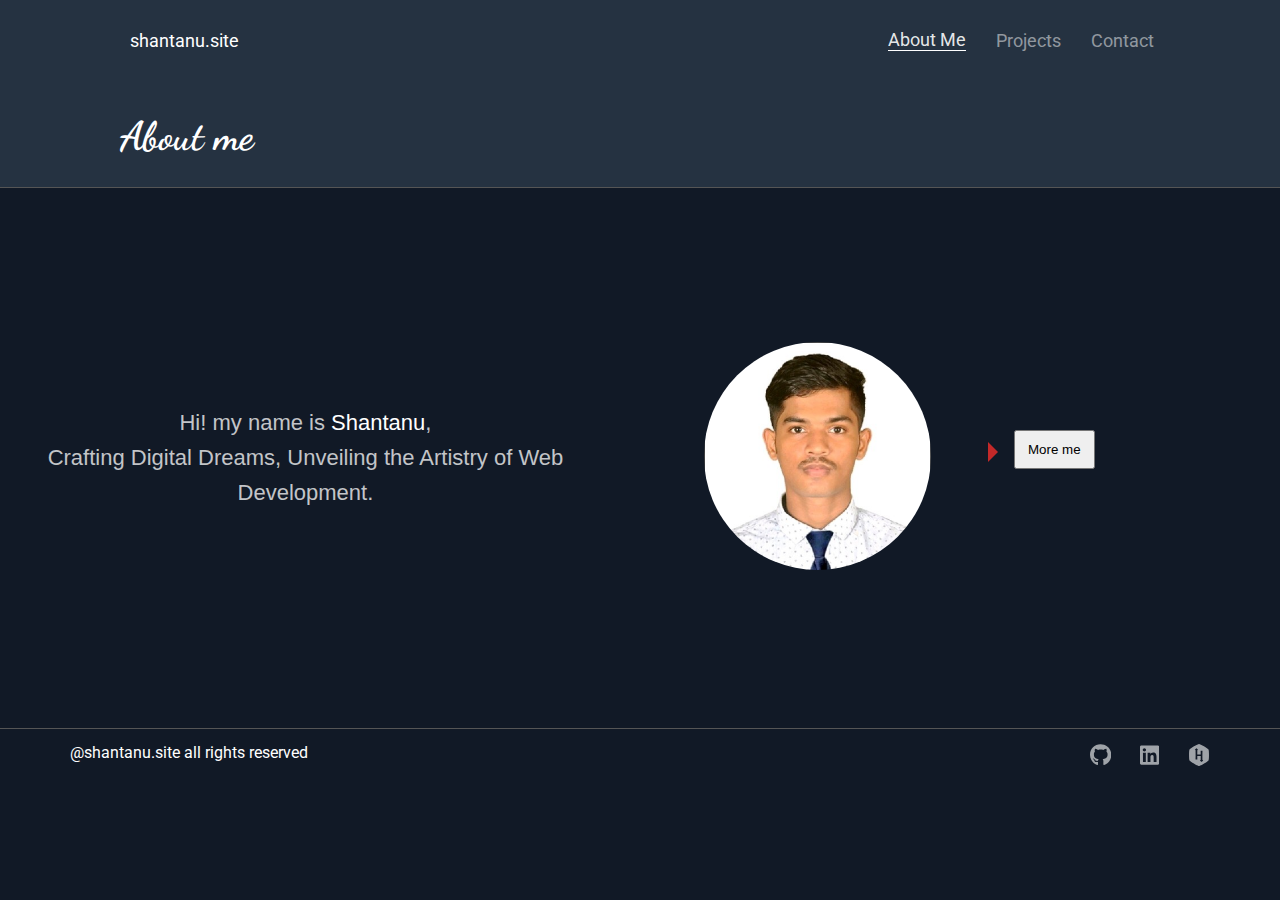
<file: index.html>
<!DOCTYPE html>
<html lang="en">
<head>
    <meta charset="UTF-8">
    <meta name="viewport" content="width=device-width, initial-scale=1.0">
    <title>Document</title>
    <link rel="stylesheet" href="style.css">
    <link rel="preconnect" href="https://fonts.googleapis.com">
<link rel="preconnect" href="https://fonts.gstatic.com" crossorigin>
<link href="https://fonts.googleapis.com/css2?family=Dancing+Script&family=Roboto&display=swap" rel="stylesheet">
<link href="https://fonts.googleapis.com/css2?family=Dancing+Script&display=swap" rel="stylesheet">
</head>
<body>
    <header>
        <div>
            <a href="index.html" class="logo-link">shantanu.site</a>
            <nav>
                <a class="active" href="index.html" class="nav-links">About Me</a>
                <a href="project.html" class="nav-links">Projects</a>
                <a href="contact.html" class="nav-links">Contact</a>
                
            </nav>
        </div>
        <h1 class="page-name">About me</h1>
    </header>

    <section class="intro middle-section">
        <div class="division-1">
            <div class="info">
                <p>Hi! my name is <span>Shantanu</span>, <br> Crafting Digital Dreams, Unveiling the Artistry of Web Development.</p>
            </div>
        </div>
        <div class="division-2">
            <img src="./shantanu_passport.jpeg" alt="">
        </div> 
        <div class="division-3 Detailed-info">
            <div class="arrow-container">
                <div class="arrow rightArrow"></div>
            </div>
              
            <div>
                <button id="More-me" value="Aim" onclick="Switch()">More me</button>
            <button id="Technical-Skills" value="Technical-Skills" onclick="Switch()">Skills-Certficates</button>  
            <button name="Education" id="Education" value="Eduction" onclick="Switch()">Education</button>
            </div>
           
            
            
        </div>
        
    </section>

    <footer>
       <p> @shantanu.site all rights reserved </p>
       <div class="footer-links">
        <a href="https://github.com/shantanuchavhan" class="social-links">
            <svg class="social-icon" xmlns="http://www.w3.org/2000/svg" height="1em" viewBox="0 0 496 512"><!--! Font Awesome Free 6.4.0 by @fontawesome - https://fontawesome.com License - https://fontawesome.com/license (Commercial License) Copyright 2023 Fonticons, Inc. --><path d="M165.9 397.4c0 2-2.3 3.6-5.2 3.6-3.3.3-5.6-1.3-5.6-3.6 0-2 2.3-3.6 5.2-3.6 3-.3 5.6 1.3 5.6 3.6zm-31.1-4.5c-.7 2 1.3 4.3 4.3 4.9 2.6 1 5.6 0 6.2-2s-1.3-4.3-4.3-5.2c-2.6-.7-5.5.3-6.2 2.3zm44.2-1.7c-2.9.7-4.9 2.6-4.6 4.9.3 2 2.9 3.3 5.9 2.6 2.9-.7 4.9-2.6 4.6-4.6-.3-1.9-3-3.2-5.9-2.9zM244.8 8C106.1 8 0 113.3 0 252c0 110.9 69.8 205.8 169.5 239.2 12.8 2.3 17.3-5.6 17.3-12.1 0-6.2-.3-40.4-.3-61.4 0 0-70 15-84.7-29.8 0 0-11.4-29.1-27.8-36.6 0 0-22.9-15.7 1.6-15.4 0 0 24.9 2 38.6 25.8 21.9 38.6 58.6 27.5 72.9 20.9 2.3-16 8.8-27.1 16-33.7-55.9-6.2-112.3-14.3-112.3-110.5 0-27.5 7.6-41.3 23.6-58.9-2.6-6.5-11.1-33.3 2.6-67.9 20.9-6.5 69 27 69 27 20-5.6 41.5-8.5 62.8-8.5s42.8 2.9 62.8 8.5c0 0 48.1-33.6 69-27 13.7 34.7 5.2 61.4 2.6 67.9 16 17.7 25.8 31.5 25.8 58.9 0 96.5-58.9 104.2-114.8 110.5 9.2 7.9 17 22.9 17 46.4 0 33.7-.3 75.4-.3 83.6 0 6.5 4.6 14.4 17.3 12.1C428.2 457.8 496 362.9 496 252 496 113.3 383.5 8 244.8 8zM97.2 352.9c-1.3 1-1 3.3.7 5.2 1.6 1.6 3.9 2.3 5.2 1 1.3-1 1-3.3-.7-5.2-1.6-1.6-3.9-2.3-5.2-1zm-10.8-8.1c-.7 1.3.3 2.9 2.3 3.9 1.6 1 3.6.7 4.3-.7.7-1.3-.3-2.9-2.3-3.9-2-.6-3.6-.3-4.3.7zm32.4 35.6c-1.6 1.3-1 4.3 1.3 6.2 2.3 2.3 5.2 2.6 6.5 1 1.3-1.3.7-4.3-1.3-6.2-2.2-2.3-5.2-2.6-6.5-1zm-11.4-14.7c-1.6 1-1.6 3.6 0 5.9 1.6 2.3 4.3 3.3 5.6 2.3 1.6-1.3 1.6-3.9 0-6.2-1.4-2.3-4-3.3-5.6-2z"/></svg>
        </a> 
        <a href="https://www.linkedin.com/in/shantanu-chavhan-2b89b3164">
                <svg class="social-icon" xmlns="http://www.w3.org/2000/svg" height="1em" viewBox="0 0 448 512"><!--! Font Awesome Free 6.4.0 by @fontawesome - https://fontawesome.com License - https://fontawesome.com/license (Commercial License) Copyright 2023 Fonticons, Inc. --><path d="M416 32H31.9C14.3 32 0 46.5 0 64.3v383.4C0 465.5 14.3 480 31.9 480H416c17.6 0 32-14.5 32-32.3V64.3c0-17.8-14.4-32.3-32-32.3zM135.4 416H69V202.2h66.5V416zm-33.2-243c-21.3 0-38.5-17.3-38.5-38.5S80.9 96 102.2 96c21.2 0 38.5 17.3 38.5 38.5 0 21.3-17.2 38.5-38.5 38.5zm282.1 243h-66.4V312c0-24.8-.5-56.7-34.5-56.7-34.6 0-39.9 27-39.9 54.9V416h-66.4V202.2h63.7v29.2h.9c8.9-16.8 30.6-34.5 62.9-34.5 67.2 0 79.7 44.3 79.7 101.9V416z"/></svg>
        </a>
        <a href="https://www.hackerrank.com/shantanuchavhan1?hr_r=1">
            <svg class="social-icon" xmlns="http://www.w3.org/2000/svg" height="1em" viewBox="0 0 512 512"><!--! Font Awesome Free 6.4.0 by @fontawesome - https://fontawesome.com License - https://fontawesome.com/license (Commercial License) Copyright 2023 Fonticons, Inc. --><path d="M477.5 128C463 103.05 285.13 0 256.16 0S49.25 102.79 34.84 128s-14.49 230.8 0 256 192.38 128 221.32 128S463 409.08 477.49 384s14.51-231 .01-256zM316.13 414.22c-4 0-40.91-35.77-38-38.69.87-.87 6.26-1.48 17.55-1.83 0-26.23.59-68.59.94-86.32 0-2-.44-3.43-.44-5.85h-79.93c0 7.1-.46 36.2 1.37 72.88.23 4.54-1.58 6-5.74 5.94-10.13 0-20.27-.11-30.41-.08-4.1 0-5.87-1.53-5.74-6.11.92-33.44 3-84-.15-212.67v-3.17c-9.67-.35-16.38-1-17.26-1.84-2.92-2.92 34.54-38.69 38.49-38.69s41.17 35.78 38.27 38.69c-.87.87-7.9 1.49-16.77 1.84v3.16c-2.42 25.75-2 79.59-2.63 105.39h80.26c0-4.55.39-34.74-1.2-83.64-.1-3.39.95-5.17 4.21-5.2 11.07-.08 22.15-.13 33.23-.06 3.46 0 4.57 1.72 4.5 5.38C333 354.64 336 341.29 336 373.69c8.87.35 16.82 1 17.69 1.84 2.88 2.91-33.62 38.69-37.58 38.69z"/></svg>
        </a>
    </div>
        
    </footer>
    <script src="app.js"></script>
</body>
</html>
</file>
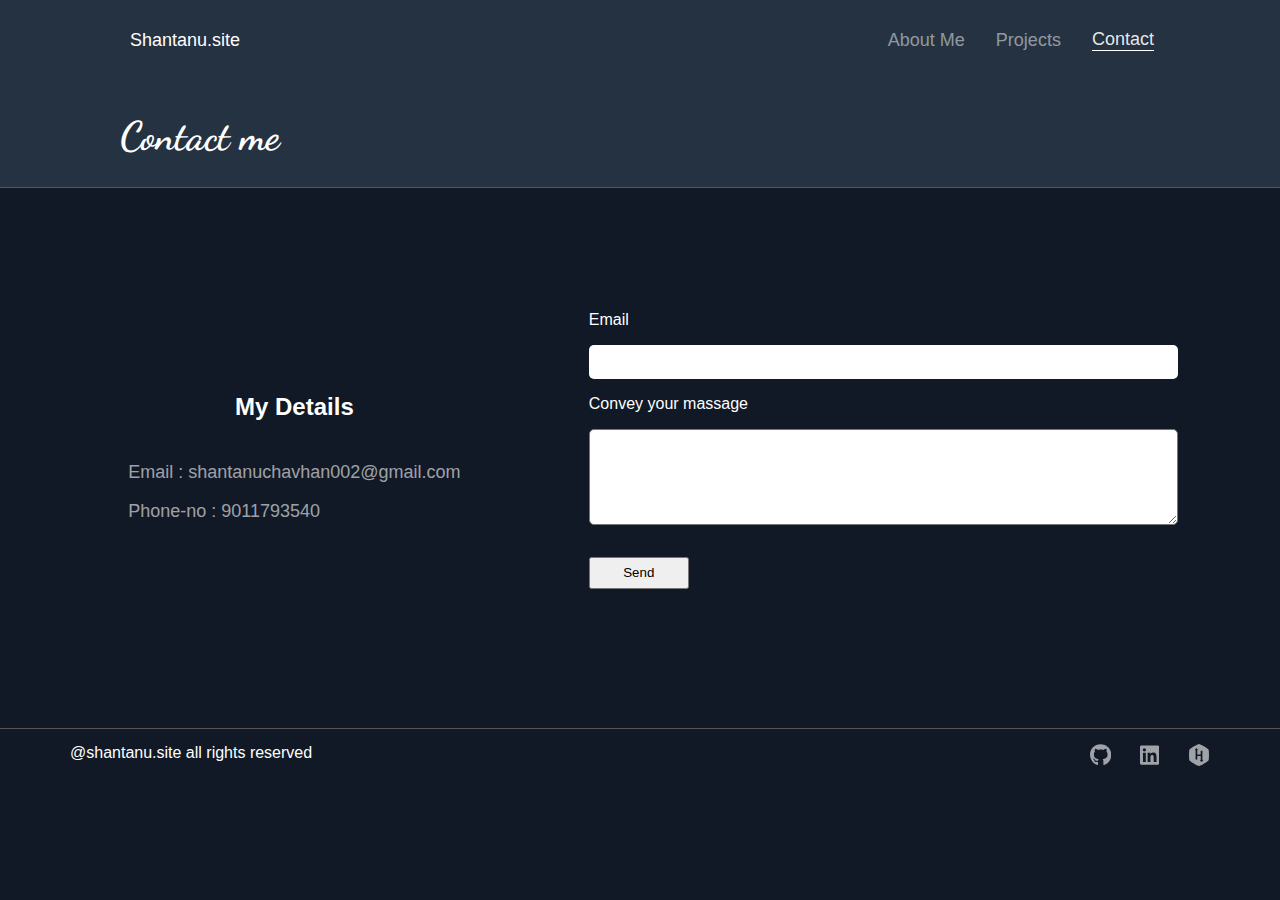
<file: contact.html>
<!DOCTYPE html>
<html lang="en">
<head>
    <meta charset="UTF-8">
    <meta name="viewport" content="width=device-width, initial-scale=1.0">
    <title>Document</title>
    <link rel="stylesheet" href="style.css">
    <link href="https://fonts.googleapis.com/css2?family=Dancing+Script&display=swap" rel="stylesheet">
</head>
<body>
    <header>
        <div>
            <a href="" class="logo-link">Shantanu.site</a>
            <nav>
                <a  href="index.html" class="nav-links">About Me</a>
                <a href="project.html" class="nav-links">Projects</a>
                <a class="active" href="contact.html" class="nav-links">Contact</a>
                
            </nav>
        </div>
        <h1 class="page-name">Contact me</h1>
    </header>
    <section class="contact-form middle-section">
       <div class="details">
        <h2>My Details</h2>
        <div>
            <h4>Email : shantanuchavhan002@gmail.com</h3>
                <h4>Phone-no : 9011793540</h3>
        </div>
       </div>
        <form class="form" action="">
            <label for="Email">Email</label>
            <input name="Email" type="text">
            <label for="text">Convey your massage</label>
            <textarea name="text" id="text" cols="30" rows="10"></textarea>
            <button type="submit">Send</button>
        </form>
    </section>
    <footer>
        <p> @shantanu.site all rights reserved </p>
        <div class="footer-links">
         <a href="https://github.com/shantanuchavhan" class="social-links">
             <svg class="social-icon" xmlns="http://www.w3.org/2000/svg" height="1em" viewBox="0 0 496 512"><!--! Font Awesome Free 6.4.0 by @fontawesome - https://fontawesome.com License - https://fontawesome.com/license (Commercial License) Copyright 2023 Fonticons, Inc. --><path d="M165.9 397.4c0 2-2.3 3.6-5.2 3.6-3.3.3-5.6-1.3-5.6-3.6 0-2 2.3-3.6 5.2-3.6 3-.3 5.6 1.3 5.6 3.6zm-31.1-4.5c-.7 2 1.3 4.3 4.3 4.9 2.6 1 5.6 0 6.2-2s-1.3-4.3-4.3-5.2c-2.6-.7-5.5.3-6.2 2.3zm44.2-1.7c-2.9.7-4.9 2.6-4.6 4.9.3 2 2.9 3.3 5.9 2.6 2.9-.7 4.9-2.6 4.6-4.6-.3-1.9-3-3.2-5.9-2.9zM244.8 8C106.1 8 0 113.3 0 252c0 110.9 69.8 205.8 169.5 239.2 12.8 2.3 17.3-5.6 17.3-12.1 0-6.2-.3-40.4-.3-61.4 0 0-70 15-84.7-29.8 0 0-11.4-29.1-27.8-36.6 0 0-22.9-15.7 1.6-15.4 0 0 24.9 2 38.6 25.8 21.9 38.6 58.6 27.5 72.9 20.9 2.3-16 8.8-27.1 16-33.7-55.9-6.2-112.3-14.3-112.3-110.5 0-27.5 7.6-41.3 23.6-58.9-2.6-6.5-11.1-33.3 2.6-67.9 20.9-6.5 69 27 69 27 20-5.6 41.5-8.5 62.8-8.5s42.8 2.9 62.8 8.5c0 0 48.1-33.6 69-27 13.7 34.7 5.2 61.4 2.6 67.9 16 17.7 25.8 31.5 25.8 58.9 0 96.5-58.9 104.2-114.8 110.5 9.2 7.9 17 22.9 17 46.4 0 33.7-.3 75.4-.3 83.6 0 6.5 4.6 14.4 17.3 12.1C428.2 457.8 496 362.9 496 252 496 113.3 383.5 8 244.8 8zM97.2 352.9c-1.3 1-1 3.3.7 5.2 1.6 1.6 3.9 2.3 5.2 1 1.3-1 1-3.3-.7-5.2-1.6-1.6-3.9-2.3-5.2-1zm-10.8-8.1c-.7 1.3.3 2.9 2.3 3.9 1.6 1 3.6.7 4.3-.7.7-1.3-.3-2.9-2.3-3.9-2-.6-3.6-.3-4.3.7zm32.4 35.6c-1.6 1.3-1 4.3 1.3 6.2 2.3 2.3 5.2 2.6 6.5 1 1.3-1.3.7-4.3-1.3-6.2-2.2-2.3-5.2-2.6-6.5-1zm-11.4-14.7c-1.6 1-1.6 3.6 0 5.9 1.6 2.3 4.3 3.3 5.6 2.3 1.6-1.3 1.6-3.9 0-6.2-1.4-2.3-4-3.3-5.6-2z"/></svg>
         </a> 
         <a href="https://www.linkedin.com/in/shantanu-chavhan-2b89b3164">
                 <svg class="social-icon" xmlns="http://www.w3.org/2000/svg" height="1em" viewBox="0 0 448 512"><!--! Font Awesome Free 6.4.0 by @fontawesome - https://fontawesome.com License - https://fontawesome.com/license (Commercial License) Copyright 2023 Fonticons, Inc. --><path d="M416 32H31.9C14.3 32 0 46.5 0 64.3v383.4C0 465.5 14.3 480 31.9 480H416c17.6 0 32-14.5 32-32.3V64.3c0-17.8-14.4-32.3-32-32.3zM135.4 416H69V202.2h66.5V416zm-33.2-243c-21.3 0-38.5-17.3-38.5-38.5S80.9 96 102.2 96c21.2 0 38.5 17.3 38.5 38.5 0 21.3-17.2 38.5-38.5 38.5zm282.1 243h-66.4V312c0-24.8-.5-56.7-34.5-56.7-34.6 0-39.9 27-39.9 54.9V416h-66.4V202.2h63.7v29.2h.9c8.9-16.8 30.6-34.5 62.9-34.5 67.2 0 79.7 44.3 79.7 101.9V416z"/></svg>
         </a>
         <a href="https://www.hackerrank.com/shantanuchavhan1?hr_r=1">
             <svg class="social-icon" xmlns="http://www.w3.org/2000/svg" height="1em" viewBox="0 0 512 512"><!--! Font Awesome Free 6.4.0 by @fontawesome - https://fontawesome.com License - https://fontawesome.com/license (Commercial License) Copyright 2023 Fonticons, Inc. --><path d="M477.5 128C463 103.05 285.13 0 256.16 0S49.25 102.79 34.84 128s-14.49 230.8 0 256 192.38 128 221.32 128S463 409.08 477.49 384s14.51-231 .01-256zM316.13 414.22c-4 0-40.91-35.77-38-38.69.87-.87 6.26-1.48 17.55-1.83 0-26.23.59-68.59.94-86.32 0-2-.44-3.43-.44-5.85h-79.93c0 7.1-.46 36.2 1.37 72.88.23 4.54-1.58 6-5.74 5.94-10.13 0-20.27-.11-30.41-.08-4.1 0-5.87-1.53-5.74-6.11.92-33.44 3-84-.15-212.67v-3.17c-9.67-.35-16.38-1-17.26-1.84-2.92-2.92 34.54-38.69 38.49-38.69s41.17 35.78 38.27 38.69c-.87.87-7.9 1.49-16.77 1.84v3.16c-2.42 25.75-2 79.59-2.63 105.39h80.26c0-4.55.39-34.74-1.2-83.64-.1-3.39.95-5.17 4.21-5.2 11.07-.08 22.15-.13 33.23-.06 3.46 0 4.57 1.72 4.5 5.38C333 354.64 336 341.29 336 373.69c8.87.35 16.82 1 17.69 1.84 2.88 2.91-33.62 38.69-37.58 38.69z"/></svg>
         </a>
     </div>
         
     </footer>
</body>
</html>
</file>
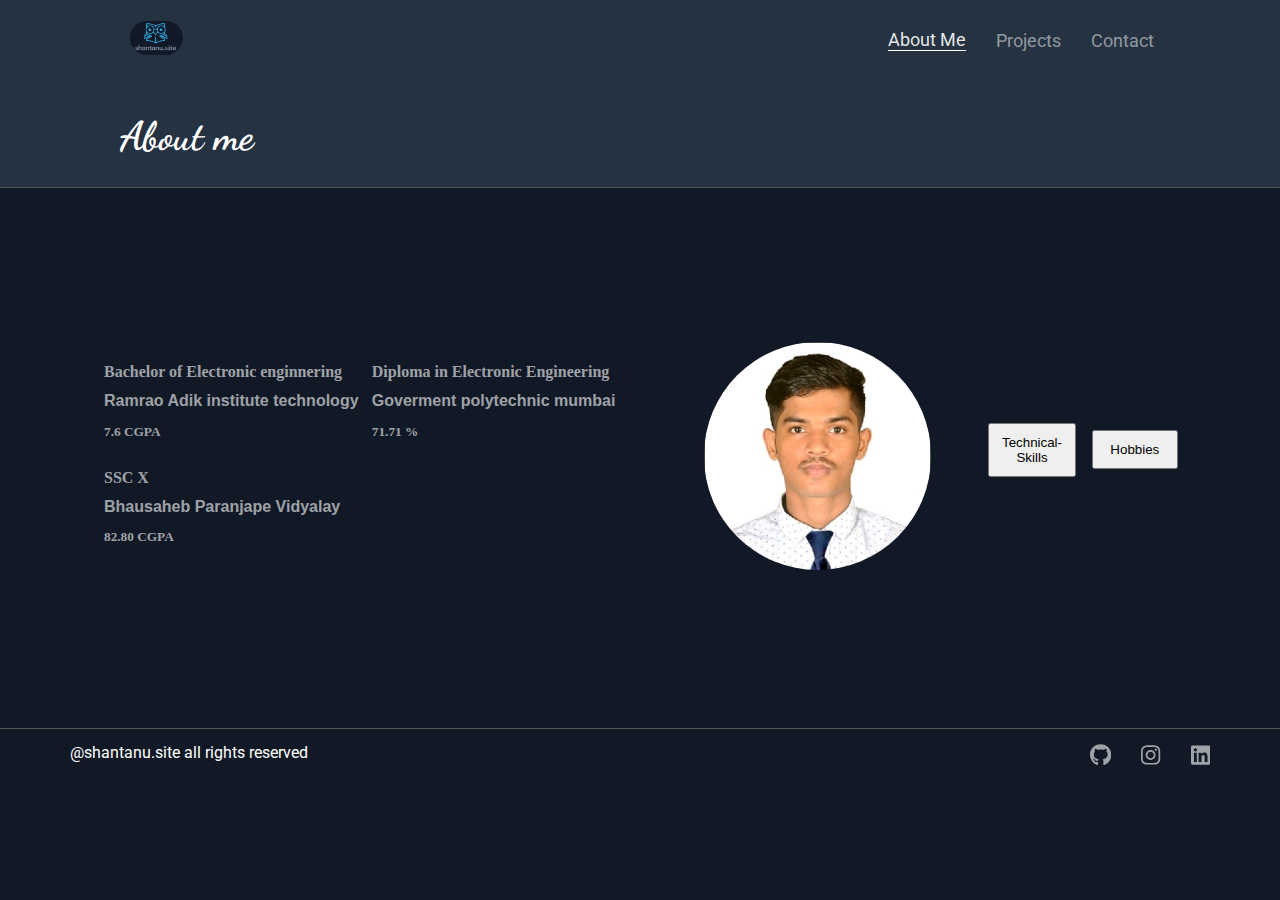
<file: education.html>
<!DOCTYPE html>
<html lang="en">
<head>
    <meta charset="UTF-8">
    <meta name="viewport" content="width=device-width, initial-scale=1.0">
    <title>Document</title>
    <link rel="stylesheet" href="style.css">
    <link rel="preconnect" href="https://fonts.googleapis.com">
<link rel="preconnect" href="https://fonts.gstatic.com" crossorigin>
<link href="https://fonts.googleapis.com/css2?family=Dancing+Script&family=Roboto&display=swap" rel="stylesheet">
<link href="https://fonts.googleapis.com/css2?family=Dancing+Script&display=swap" rel="stylesheet">
</head>
<body>
    <header>
        <div>
            <a href="" class="logo-link"><img src="./shantanu-logo.png" alt=""></a>
            <nav>
                <a class="active" href="index.html" class="nav-links">About Me</a>
                <a href="project.html" class="nav-links">Projects</a>
                <a href="contact.html" class="nav-links">Contact</a>
                
            </nav>
        </div>
        <h1 class="page-name">About me</h1>
    </header>

    <section class="intro middle-section">
        <div class="division-1 " >
            <div class="Education">
                <div class="Degree">
                    <h3>Bachelor of Electronic enginnering </h3>
                    <h4>Ramrao Adik institute technology</h4>
                    <h5>7.6 CGPA</h5>
                </div>
                <div class="Degree">
                    <h3>Diploma in Electronic Engineering</h3>
                    <h4>Goverment polytechnic mumbai</h4>
                    <h5>71.71 %</h5>
                </div>
                <div class="Degree">
                    <h3>SSC X</h3>
                    <h4>Bhausaheb Paranjape Vidyalay</h4>
                    <h5>82.80 CGPA</h5>
                </div>
            </div>
            
        </div>
        <div class="division-2">
            <img src="./shantanu_passport.jpeg" alt="">
        </div> 
        <div class="division-3 Detailed-info">
            <button name="Education" id="Education" value="Eduction" onclick="Switch()">Education</button>
            <button onclick="{Switch()}">Technical-Skills</button>  
            <button onclick="{Switch()}">Hobbies</button>
        </div>
        
    </section>

    <footer>
       <p> @shantanu.site all rights reserved </p>
       <div class="footer-links">
        <a href="" class="social-links">
            <svg class="social-icon" xmlns="http://www.w3.org/2000/svg" height="1em" viewBox="0 0 496 512"><!--! Font Awesome Free 6.4.0 by @fontawesome - https://fontawesome.com License - https://fontawesome.com/license (Commercial License) Copyright 2023 Fonticons, Inc. --><path d="M165.9 397.4c0 2-2.3 3.6-5.2 3.6-3.3.3-5.6-1.3-5.6-3.6 0-2 2.3-3.6 5.2-3.6 3-.3 5.6 1.3 5.6 3.6zm-31.1-4.5c-.7 2 1.3 4.3 4.3 4.9 2.6 1 5.6 0 6.2-2s-1.3-4.3-4.3-5.2c-2.6-.7-5.5.3-6.2 2.3zm44.2-1.7c-2.9.7-4.9 2.6-4.6 4.9.3 2 2.9 3.3 5.9 2.6 2.9-.7 4.9-2.6 4.6-4.6-.3-1.9-3-3.2-5.9-2.9zM244.8 8C106.1 8 0 113.3 0 252c0 110.9 69.8 205.8 169.5 239.2 12.8 2.3 17.3-5.6 17.3-12.1 0-6.2-.3-40.4-.3-61.4 0 0-70 15-84.7-29.8 0 0-11.4-29.1-27.8-36.6 0 0-22.9-15.7 1.6-15.4 0 0 24.9 2 38.6 25.8 21.9 38.6 58.6 27.5 72.9 20.9 2.3-16 8.8-27.1 16-33.7-55.9-6.2-112.3-14.3-112.3-110.5 0-27.5 7.6-41.3 23.6-58.9-2.6-6.5-11.1-33.3 2.6-67.9 20.9-6.5 69 27 69 27 20-5.6 41.5-8.5 62.8-8.5s42.8 2.9 62.8 8.5c0 0 48.1-33.6 69-27 13.7 34.7 5.2 61.4 2.6 67.9 16 17.7 25.8 31.5 25.8 58.9 0 96.5-58.9 104.2-114.8 110.5 9.2 7.9 17 22.9 17 46.4 0 33.7-.3 75.4-.3 83.6 0 6.5 4.6 14.4 17.3 12.1C428.2 457.8 496 362.9 496 252 496 113.3 383.5 8 244.8 8zM97.2 352.9c-1.3 1-1 3.3.7 5.2 1.6 1.6 3.9 2.3 5.2 1 1.3-1 1-3.3-.7-5.2-1.6-1.6-3.9-2.3-5.2-1zm-10.8-8.1c-.7 1.3.3 2.9 2.3 3.9 1.6 1 3.6.7 4.3-.7.7-1.3-.3-2.9-2.3-3.9-2-.6-3.6-.3-4.3.7zm32.4 35.6c-1.6 1.3-1 4.3 1.3 6.2 2.3 2.3 5.2 2.6 6.5 1 1.3-1.3.7-4.3-1.3-6.2-2.2-2.3-5.2-2.6-6.5-1zm-11.4-14.7c-1.6 1-1.6 3.6 0 5.9 1.6 2.3 4.3 3.3 5.6 2.3 1.6-1.3 1.6-3.9 0-6.2-1.4-2.3-4-3.3-5.6-2z"/></svg>
        </a>
        <a href="">
            <svg class="social-icon" xmlns="http://www.w3.org/2000/svg" height="1em" viewBox="0 0 448 512"><!--! Font Awesome Free 6.4.0 by @fontawesome - https://fontawesome.com License - https://fontawesome.com/license (Commercial License) Copyright 2023 Fonticons, Inc. --><path d="M224.1 141c-63.6 0-114.9 51.3-114.9 114.9s51.3 114.9 114.9 114.9S339 319.5 339 255.9 287.7 141 224.1 141zm0 189.6c-41.1 0-74.7-33.5-74.7-74.7s33.5-74.7 74.7-74.7 74.7 33.5 74.7 74.7-33.6 74.7-74.7 74.7zm146.4-194.3c0 14.9-12 26.8-26.8 26.8-14.9 0-26.8-12-26.8-26.8s12-26.8 26.8-26.8 26.8 12 26.8 26.8zm76.1 27.2c-1.7-35.9-9.9-67.7-36.2-93.9-26.2-26.2-58-34.4-93.9-36.2-37-2.1-147.9-2.1-184.9 0-35.8 1.7-67.6 9.9-93.9 36.1s-34.4 58-36.2 93.9c-2.1 37-2.1 147.9 0 184.9 1.7 35.9 9.9 67.7 36.2 93.9s58 34.4 93.9 36.2c37 2.1 147.9 2.1 184.9 0 35.9-1.7 67.7-9.9 93.9-36.2 26.2-26.2 34.4-58 36.2-93.9 2.1-37 2.1-147.8 0-184.8zM398.8 388c-7.8 19.6-22.9 34.7-42.6 42.6-29.5 11.7-99.5 9-132.1 9s-102.7 2.6-132.1-9c-19.6-7.8-34.7-22.9-42.6-42.6-11.7-29.5-9-99.5-9-132.1s-2.6-102.7 9-132.1c7.8-19.6 22.9-34.7 42.6-42.6 29.5-11.7 99.5-9 132.1-9s102.7-2.6 132.1 9c19.6 7.8 34.7 22.9 42.6 42.6 11.7 29.5 9 99.5 9 132.1s2.7 102.7-9 132.1z"/></svg>
        </a>
        <a href="">
                <svg class="social-icon" xmlns="http://www.w3.org/2000/svg" height="1em" viewBox="0 0 448 512"><!--! Font Awesome Free 6.4.0 by @fontawesome - https://fontawesome.com License - https://fontawesome.com/license (Commercial License) Copyright 2023 Fonticons, Inc. --><path d="M416 32H31.9C14.3 32 0 46.5 0 64.3v383.4C0 465.5 14.3 480 31.9 480H416c17.6 0 32-14.5 32-32.3V64.3c0-17.8-14.4-32.3-32-32.3zM135.4 416H69V202.2h66.5V416zm-33.2-243c-21.3 0-38.5-17.3-38.5-38.5S80.9 96 102.2 96c21.2 0 38.5 17.3 38.5 38.5 0 21.3-17.2 38.5-38.5 38.5zm282.1 243h-66.4V312c0-24.8-.5-56.7-34.5-56.7-34.6 0-39.9 27-39.9 54.9V416h-66.4V202.2h63.7v29.2h.9c8.9-16.8 30.6-34.5 62.9-34.5 67.2 0 79.7 44.3 79.7 101.9V416z"/></svg>
        </a>
        </div>
        
    </footer>
    <script src="app.js"></script>
</body>
</html>
</file>
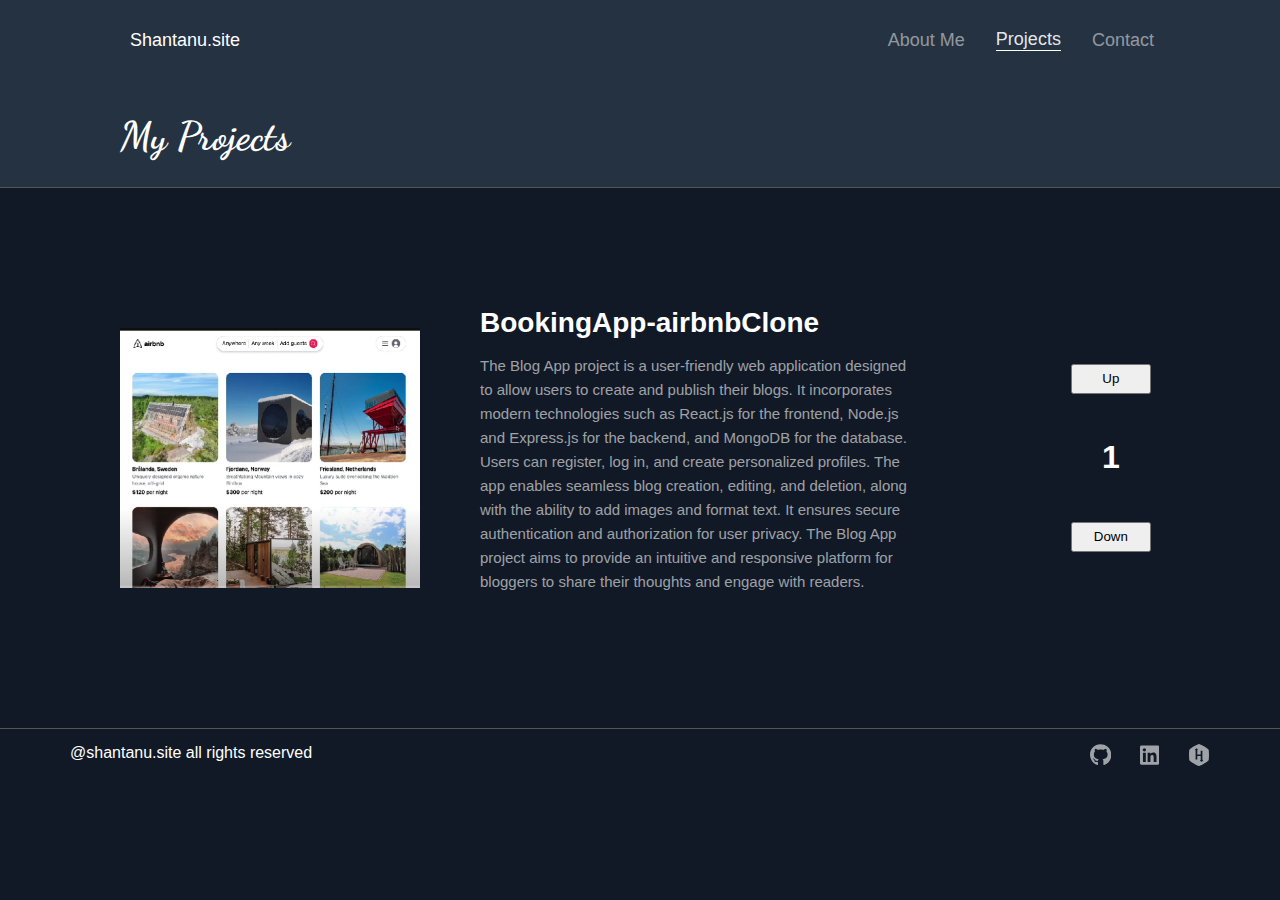
<file: project.html>
<!DOCTYPE html>
<html lang="en">
<head>
    <meta charset="UTF-8">
    <meta name="viewport" content="width=device-width, initial-scale=1.0">
    <title>Document</title>
    <link rel="stylesheet" href="style.css">
    <link href="https://fonts.googleapis.com/css2?family=Dancing+Script&display=swap" rel="stylesheet">
</head>
<body>
    <header>
        <div>
            <a class="logo" href="" class="logo-link">Shantanu.site</a>
            <nav>
                <a  href="index.html" class="nav-links">About Me</a>
                <a class="active" href="project.html" class="nav-links">Projects</a>
                <a href="contact.html" class="nav-links">Contact</a>
            
            </nav>
        </div>
        <h1 class="page-name">My Projects</h1>
        
    </header>
    <section class="project-section">
    
           
           
       
    </section>

    <footer>
        <p> @shantanu.site all rights reserved </p>
        <div class="footer-links">
         <a href="https://github.com/shantanuchavhan" class="social-links">
             <svg class="social-icon" xmlns="http://www.w3.org/2000/svg" height="1em" viewBox="0 0 496 512"><!--! Font Awesome Free 6.4.0 by @fontawesome - https://fontawesome.com License - https://fontawesome.com/license (Commercial License) Copyright 2023 Fonticons, Inc. --><path d="M165.9 397.4c0 2-2.3 3.6-5.2 3.6-3.3.3-5.6-1.3-5.6-3.6 0-2 2.3-3.6 5.2-3.6 3-.3 5.6 1.3 5.6 3.6zm-31.1-4.5c-.7 2 1.3 4.3 4.3 4.9 2.6 1 5.6 0 6.2-2s-1.3-4.3-4.3-5.2c-2.6-.7-5.5.3-6.2 2.3zm44.2-1.7c-2.9.7-4.9 2.6-4.6 4.9.3 2 2.9 3.3 5.9 2.6 2.9-.7 4.9-2.6 4.6-4.6-.3-1.9-3-3.2-5.9-2.9zM244.8 8C106.1 8 0 113.3 0 252c0 110.9 69.8 205.8 169.5 239.2 12.8 2.3 17.3-5.6 17.3-12.1 0-6.2-.3-40.4-.3-61.4 0 0-70 15-84.7-29.8 0 0-11.4-29.1-27.8-36.6 0 0-22.9-15.7 1.6-15.4 0 0 24.9 2 38.6 25.8 21.9 38.6 58.6 27.5 72.9 20.9 2.3-16 8.8-27.1 16-33.7-55.9-6.2-112.3-14.3-112.3-110.5 0-27.5 7.6-41.3 23.6-58.9-2.6-6.5-11.1-33.3 2.6-67.9 20.9-6.5 69 27 69 27 20-5.6 41.5-8.5 62.8-8.5s42.8 2.9 62.8 8.5c0 0 48.1-33.6 69-27 13.7 34.7 5.2 61.4 2.6 67.9 16 17.7 25.8 31.5 25.8 58.9 0 96.5-58.9 104.2-114.8 110.5 9.2 7.9 17 22.9 17 46.4 0 33.7-.3 75.4-.3 83.6 0 6.5 4.6 14.4 17.3 12.1C428.2 457.8 496 362.9 496 252 496 113.3 383.5 8 244.8 8zM97.2 352.9c-1.3 1-1 3.3.7 5.2 1.6 1.6 3.9 2.3 5.2 1 1.3-1 1-3.3-.7-5.2-1.6-1.6-3.9-2.3-5.2-1zm-10.8-8.1c-.7 1.3.3 2.9 2.3 3.9 1.6 1 3.6.7 4.3-.7.7-1.3-.3-2.9-2.3-3.9-2-.6-3.6-.3-4.3.7zm32.4 35.6c-1.6 1.3-1 4.3 1.3 6.2 2.3 2.3 5.2 2.6 6.5 1 1.3-1.3.7-4.3-1.3-6.2-2.2-2.3-5.2-2.6-6.5-1zm-11.4-14.7c-1.6 1-1.6 3.6 0 5.9 1.6 2.3 4.3 3.3 5.6 2.3 1.6-1.3 1.6-3.9 0-6.2-1.4-2.3-4-3.3-5.6-2z"/></svg>
         </a> 
         <a href="https://www.linkedin.com/in/shantanu-chavhan-2b89b3164">
                 <svg class="social-icon" xmlns="http://www.w3.org/2000/svg" height="1em" viewBox="0 0 448 512"><!--! Font Awesome Free 6.4.0 by @fontawesome - https://fontawesome.com License - https://fontawesome.com/license (Commercial License) Copyright 2023 Fonticons, Inc. --><path d="M416 32H31.9C14.3 32 0 46.5 0 64.3v383.4C0 465.5 14.3 480 31.9 480H416c17.6 0 32-14.5 32-32.3V64.3c0-17.8-14.4-32.3-32-32.3zM135.4 416H69V202.2h66.5V416zm-33.2-243c-21.3 0-38.5-17.3-38.5-38.5S80.9 96 102.2 96c21.2 0 38.5 17.3 38.5 38.5 0 21.3-17.2 38.5-38.5 38.5zm282.1 243h-66.4V312c0-24.8-.5-56.7-34.5-56.7-34.6 0-39.9 27-39.9 54.9V416h-66.4V202.2h63.7v29.2h.9c8.9-16.8 30.6-34.5 62.9-34.5 67.2 0 79.7 44.3 79.7 101.9V416z"/></svg>
         </a>
         <a href="https://www.hackerrank.com/shantanuchavhan1?hr_r=1">
             <svg class="social-icon" xmlns="http://www.w3.org/2000/svg" height="1em" viewBox="0 0 512 512"><!--! Font Awesome Free 6.4.0 by @fontawesome - https://fontawesome.com License - https://fontawesome.com/license (Commercial License) Copyright 2023 Fonticons, Inc. --><path d="M477.5 128C463 103.05 285.13 0 256.16 0S49.25 102.79 34.84 128s-14.49 230.8 0 256 192.38 128 221.32 128S463 409.08 477.49 384s14.51-231 .01-256zM316.13 414.22c-4 0-40.91-35.77-38-38.69.87-.87 6.26-1.48 17.55-1.83 0-26.23.59-68.59.94-86.32 0-2-.44-3.43-.44-5.85h-79.93c0 7.1-.46 36.2 1.37 72.88.23 4.54-1.58 6-5.74 5.94-10.13 0-20.27-.11-30.41-.08-4.1 0-5.87-1.53-5.74-6.11.92-33.44 3-84-.15-212.67v-3.17c-9.67-.35-16.38-1-17.26-1.84-2.92-2.92 34.54-38.69 38.49-38.69s41.17 35.78 38.27 38.69c-.87.87-7.9 1.49-16.77 1.84v3.16c-2.42 25.75-2 79.59-2.63 105.39h80.26c0-4.55.39-34.74-1.2-83.64-.1-3.39.95-5.17 4.21-5.2 11.07-.08 22.15-.13 33.23-.06 3.46 0 4.57 1.72 4.5 5.38C333 354.64 336 341.29 336 373.69c8.87.35 16.82 1 17.69 1.84 2.88 2.91-33.62 38.69-37.58 38.69z"/></svg>
         </a>
     </div>
         
     </footer>
     <script src="app.js"></script>

</body>
</html>
</file>
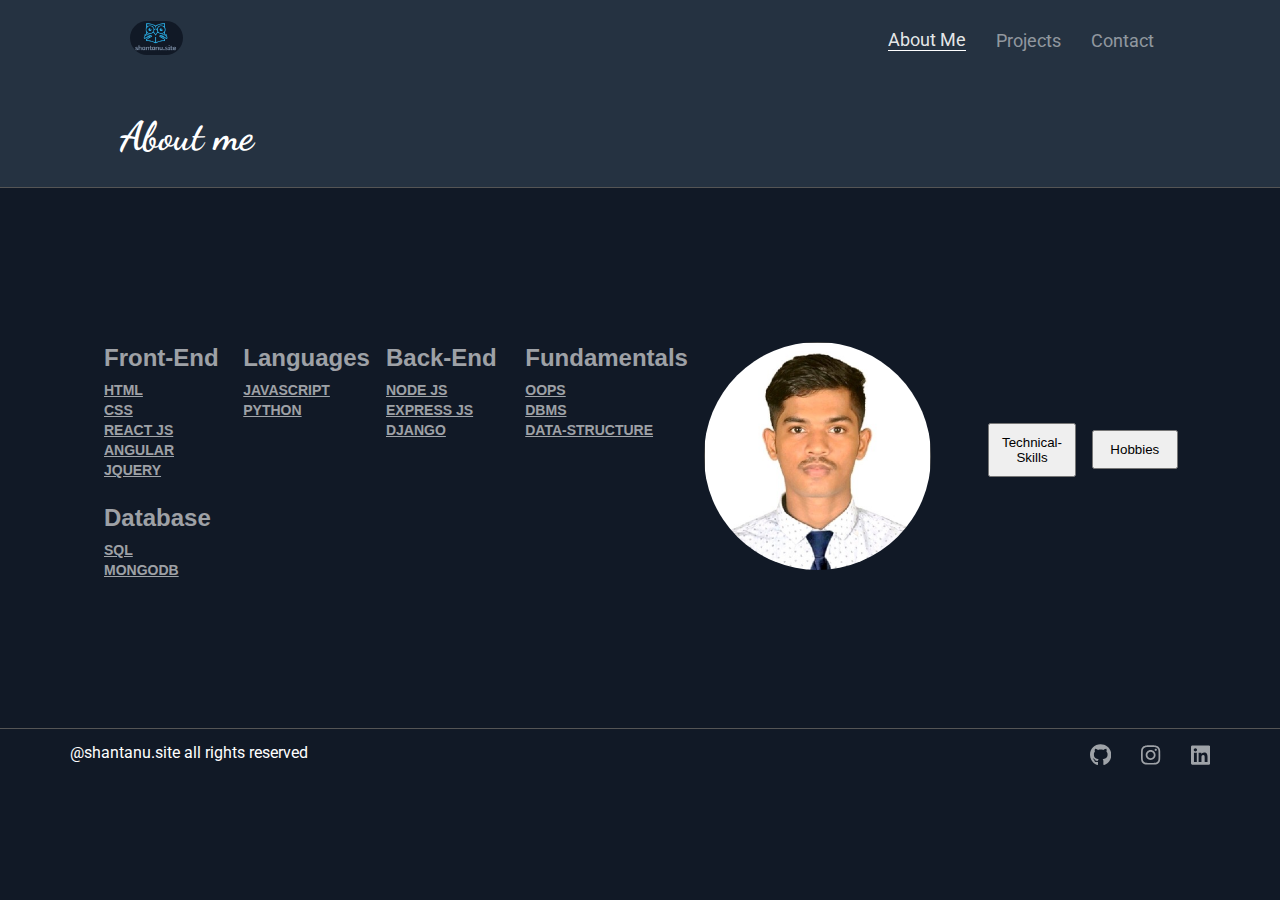
<file: technicallskills.html>
<!DOCTYPE html>
<html lang="en">
<head>
    <meta charset="UTF-8">
    <meta name="viewport" content="width=device-width, initial-scale=1.0">
    <title>Document</title>
    <link rel="stylesheet" href="style.css">
    <link rel="preconnect" href="https://fonts.googleapis.com">
<link rel="preconnect" href="https://fonts.gstatic.com" crossorigin>
<link href="https://fonts.googleapis.com/css2?family=Dancing+Script&family=Roboto&display=swap" rel="stylesheet">
<link href="https://fonts.googleapis.com/css2?family=Dancing+Script&display=swap" rel="stylesheet">
</head>
<body>
    <header>
        <div>
            <a href="" class="logo-link"><img src="./shantanu-logo.png" alt=""></a>
            <nav>
                <a class="active" href="index.html" class="nav-links">About Me</a>
                <a href="project.html" class="nav-links">Projects</a>
                <a href="contact.html" class="nav-links">Contact</a>
                
            </nav>
        </div>
        <h1 class="page-name">About me</h1>
    </header>

    <section class="intro middle-section">
        <div class="division-1 " >
            <div class="Technical-skills">
            <div class="">
    
                <h2>Front-End</h2>
                <a href="https://www.linkedin.com/learning/certificates/dccc3b7af5701f42a336af38b1eef14863d3e3aef01903d4a76360d81ad34cbb"><h3>HTML</h3></a>
                <a href="https://www.linkedin.com/learning/certificates/dccc3b7af5701f42a336af38b1eef14863d3e3aef01903d4a76360d81ad34cbb"><h3>CSS</h3></a>
                <a href="https://www.linkedin.com/learning/certificates/dccc3b7af5701f42a336af38b1eef14863d3e3aef01903d4a76360d81ad34cbb"><h3>REACT JS</h3></a>
                <a href="https://www.linkedin.com/learning/certificates/dccc3b7af5701f42a336af38b1eef14863d3e3aef01903d4a76360d81ad34cbb"><h3>ANGULAR</h3></a>
                <a href="https://www.linkedin.com/learning/certificates/dccc3b7af5701f42a336af38b1eef14863d3e3aef01903d4a76360d81ad34cbb"><h3>JQUERY</h3></a>
            </div>
            <div>
                <h2>Languages</h2>
                <a href="https://www.linkedin.com/learning/certificates/dccc3b7af5701f42a336af38b1eef14863d3e3aef01903d4a76360d81ad34cbb"><h3>JAVASCRIPT</h3></a>
                <a href="https://www.udemy.com/certificate/UC-a774edf3-cb8c-4704-acb4-d62f49fdce2f/"><h3>PYTHON</h3></a>
            </div>
            <div>
                <h2>Back-End</h2>
                <a href="https://www.linkedin.com/learning/certificates/dccc3b7af5701f42a336af38b1eef14863d3e3aef01903d4a76360d81ad34cbb"><h3>NODE JS</h3></a>
                <a href="https://www.linkedin.com/learning/certificates/dccc3b7af5701f42a336af38b1eef14863d3e3aef01903d4a76360d81ad34cbb"><h3>EXPRESS JS</h3></a>
                <a href="https://www.udemy.com/certificate/UC-a774edf3-cb8c-4704-acb4-d62f49fdce2f/"><h3>DJANGO</h3></a>
            </div>
            <div>
                <h2>Fundamentals</h2>
                <a href=""><h3>OOPS</h3></a>
                <a href=""><h3>DBMS</h3></a>
                <a href=""><h3>DATA-STRUCTURE</h3></a>
            </div>
            <div>
                <h2>Database</h2>
                <a href="https://www.linkedin.com/learning/certificates/dccc3b7af5701f42a336af38b1eef14863d3e3aef01903d4a76360d81ad34cbb"><h3>SQL</h3></a>
                <a href="https://www.linkedin.com/learning/certificates/dccc3b7af5701f42a336af38b1eef14863d3e3aef01903d4a76360d81ad34cbb"><h3>MONGODB</h3></a>
            </div>
            </div>

           
         
        </div>
        <div class="division-2">
            <img src="./shantanu_passport.jpeg" alt="">
        </div> 
        <div class="division-3 Detailed-info">
            <button name="Education" id="Education" value="Eduction" onclick="Switch()">Education</button>
            <button onclick="{Switch()}">Technical-Skills</button>  
            <button onclick="{Switch()}">Hobbies</button>
        </div>
        
    </section>

    <footer>
       <p> @shantanu.site all rights reserved </p>
       <div class="footer-links">
        <a href="" class="social-links">
            <svg class="social-icon" xmlns="http://www.w3.org/2000/svg" height="1em" viewBox="0 0 496 512"><!--! Font Awesome Free 6.4.0 by @fontawesome - https://fontawesome.com License - https://fontawesome.com/license (Commercial License) Copyright 2023 Fonticons, Inc. --><path d="M165.9 397.4c0 2-2.3 3.6-5.2 3.6-3.3.3-5.6-1.3-5.6-3.6 0-2 2.3-3.6 5.2-3.6 3-.3 5.6 1.3 5.6 3.6zm-31.1-4.5c-.7 2 1.3 4.3 4.3 4.9 2.6 1 5.6 0 6.2-2s-1.3-4.3-4.3-5.2c-2.6-.7-5.5.3-6.2 2.3zm44.2-1.7c-2.9.7-4.9 2.6-4.6 4.9.3 2 2.9 3.3 5.9 2.6 2.9-.7 4.9-2.6 4.6-4.6-.3-1.9-3-3.2-5.9-2.9zM244.8 8C106.1 8 0 113.3 0 252c0 110.9 69.8 205.8 169.5 239.2 12.8 2.3 17.3-5.6 17.3-12.1 0-6.2-.3-40.4-.3-61.4 0 0-70 15-84.7-29.8 0 0-11.4-29.1-27.8-36.6 0 0-22.9-15.7 1.6-15.4 0 0 24.9 2 38.6 25.8 21.9 38.6 58.6 27.5 72.9 20.9 2.3-16 8.8-27.1 16-33.7-55.9-6.2-112.3-14.3-112.3-110.5 0-27.5 7.6-41.3 23.6-58.9-2.6-6.5-11.1-33.3 2.6-67.9 20.9-6.5 69 27 69 27 20-5.6 41.5-8.5 62.8-8.5s42.8 2.9 62.8 8.5c0 0 48.1-33.6 69-27 13.7 34.7 5.2 61.4 2.6 67.9 16 17.7 25.8 31.5 25.8 58.9 0 96.5-58.9 104.2-114.8 110.5 9.2 7.9 17 22.9 17 46.4 0 33.7-.3 75.4-.3 83.6 0 6.5 4.6 14.4 17.3 12.1C428.2 457.8 496 362.9 496 252 496 113.3 383.5 8 244.8 8zM97.2 352.9c-1.3 1-1 3.3.7 5.2 1.6 1.6 3.9 2.3 5.2 1 1.3-1 1-3.3-.7-5.2-1.6-1.6-3.9-2.3-5.2-1zm-10.8-8.1c-.7 1.3.3 2.9 2.3 3.9 1.6 1 3.6.7 4.3-.7.7-1.3-.3-2.9-2.3-3.9-2-.6-3.6-.3-4.3.7zm32.4 35.6c-1.6 1.3-1 4.3 1.3 6.2 2.3 2.3 5.2 2.6 6.5 1 1.3-1.3.7-4.3-1.3-6.2-2.2-2.3-5.2-2.6-6.5-1zm-11.4-14.7c-1.6 1-1.6 3.6 0 5.9 1.6 2.3 4.3 3.3 5.6 2.3 1.6-1.3 1.6-3.9 0-6.2-1.4-2.3-4-3.3-5.6-2z"/></svg>
        </a>
        <a href="">
            <svg class="social-icon" xmlns="http://www.w3.org/2000/svg" height="1em" viewBox="0 0 448 512"><!--! Font Awesome Free 6.4.0 by @fontawesome - https://fontawesome.com License - https://fontawesome.com/license (Commercial License) Copyright 2023 Fonticons, Inc. --><path d="M224.1 141c-63.6 0-114.9 51.3-114.9 114.9s51.3 114.9 114.9 114.9S339 319.5 339 255.9 287.7 141 224.1 141zm0 189.6c-41.1 0-74.7-33.5-74.7-74.7s33.5-74.7 74.7-74.7 74.7 33.5 74.7 74.7-33.6 74.7-74.7 74.7zm146.4-194.3c0 14.9-12 26.8-26.8 26.8-14.9 0-26.8-12-26.8-26.8s12-26.8 26.8-26.8 26.8 12 26.8 26.8zm76.1 27.2c-1.7-35.9-9.9-67.7-36.2-93.9-26.2-26.2-58-34.4-93.9-36.2-37-2.1-147.9-2.1-184.9 0-35.8 1.7-67.6 9.9-93.9 36.1s-34.4 58-36.2 93.9c-2.1 37-2.1 147.9 0 184.9 1.7 35.9 9.9 67.7 36.2 93.9s58 34.4 93.9 36.2c37 2.1 147.9 2.1 184.9 0 35.9-1.7 67.7-9.9 93.9-36.2 26.2-26.2 34.4-58 36.2-93.9 2.1-37 2.1-147.8 0-184.8zM398.8 388c-7.8 19.6-22.9 34.7-42.6 42.6-29.5 11.7-99.5 9-132.1 9s-102.7 2.6-132.1-9c-19.6-7.8-34.7-22.9-42.6-42.6-11.7-29.5-9-99.5-9-132.1s-2.6-102.7 9-132.1c7.8-19.6 22.9-34.7 42.6-42.6 29.5-11.7 99.5-9 132.1-9s102.7-2.6 132.1 9c19.6 7.8 34.7 22.9 42.6 42.6 11.7 29.5 9 99.5 9 132.1s2.7 102.7-9 132.1z"/></svg>
        </a>
        <a href="">
                <svg class="social-icon" xmlns="http://www.w3.org/2000/svg" height="1em" viewBox="0 0 448 512"><!--! Font Awesome Free 6.4.0 by @fontawesome - https://fontawesome.com License - https://fontawesome.com/license (Commercial License) Copyright 2023 Fonticons, Inc. --><path d="M416 32H31.9C14.3 32 0 46.5 0 64.3v383.4C0 465.5 14.3 480 31.9 480H416c17.6 0 32-14.5 32-32.3V64.3c0-17.8-14.4-32.3-32-32.3zM135.4 416H69V202.2h66.5V416zm-33.2-243c-21.3 0-38.5-17.3-38.5-38.5S80.9 96 102.2 96c21.2 0 38.5 17.3 38.5 38.5 0 21.3-17.2 38.5-38.5 38.5zm282.1 243h-66.4V312c0-24.8-.5-56.7-34.5-56.7-34.6 0-39.9 27-39.9 54.9V416h-66.4V202.2h63.7v29.2h.9c8.9-16.8 30.6-34.5 62.9-34.5 67.2 0 79.7 44.3 79.7 101.9V416z"/></svg>
        </a>
        </div>
        
    </footer>
    <script src="app.js"></script>
</body>
</html>
</file>
<file: style.css>
::-webkit-scrollbar {
    width: 0.5em; /* Set a width to create some spacing for the content */
  }

  ::-webkit-scrollbar-thumb {
    background-color: #888; /* Color of the scrollbar thumb (drag handle) */
  }

  ::-webkit-scrollbar-thumb:hover {
    background-color: #555; /* Color of the scrollbar thumb when hovered */
  }
body{
    background-color: #111926;
    color: #fff;
    
    margin: 0%;
font-family: 'Roboto', sans-serif;
}
h1 h2 h3 h4{
    margin: 0%;
}
.page-name{
    font-family: 'Dancing Script';
}

header{
    background-color: #253241;
    border-bottom: 1px solid #555;

}

.logo-link img{
    width: 30%;
    border-radius: 50px;
}
header div{
    display: flex;
    align-items: center;
    width: 80%;
    margin-left: 130px;
    justify-content: space-between;
    height: 80px;
    font-size: 18px;
  
}

header nav{
    width: 26%;
    display: flex;
    justify-content: space-between;
    align-items: center;
   height: 40PX;
}
header a{
    text-decoration: none;
    color: #fff;   
}
header nav a{
    color: rgb(255, 255, 255,0.5);
}
header nav a.active{
    color: rgb(255, 255, 255,0.9);
    border-bottom: 1.5px solid white;

}
.social-icon{
    fill: rgb(255, 255, 255,0.6);
    font-size: 22px;
    margin-top: 8px;
}
header h1{
    font-size: 40px;
    margin-left: 120px;
    margin-top: 32px;
}


.middle-section{
    display: flex;
    align-items: center;
    justify-content: space-around;
    width: 92%;
    height: 60vh;
}

.middle-section .division-1{
    flex: 7;
    margin-left: 40px;
    
}

.middle-section .division-2{
    flex: 3;
}

.middle-section .division-3{
    flex: 2;
}


.intro{
    display: flex;
    align-items: center;
    justify-content: space-between;
    
    
}

.intro p{
    width: 80%;
    font-size: 22px;
    color: rgb(255, 255, 255,0.75);
    line-height: 35px;
    text-align: center;
    font-family: 'Gill Sans', 'Gill Sans MT', Calibri, 'Trebuchet MS', sans-serif;
}

.intro p span{
    color: rgb(255, 255, 255);
    font-family: 'Gill Sans', 'Gill Sans MT', Calibri, 'Trebuchet MS', sans-serif;
}

.intro div img{
    width: 80%;
    border-radius: 50%;    
}

.Detailed-info{
    display: flex;
    align-items: center;
    gap: 16px;
    width: 18%;
    
}

.Detailed-info div svg{
    fill: #fff;
}

.Detailed-info button{
    padding: 10px 12px;
    width: 100%;
    margin-bottom: 16px;
}

#Technical-Skills{
    display: none;
}

#Education{
    display: none;
}

/* Styling the arrow container */
.arrow-container {
    width: 10px;
    height: 32px;
    overflow: hidden; /* Hide the arrow when it moves outside the container */
  }
  
  /* Styling the arrow */
  .arrow {
    width: 0;
    height: 0;
    border-top: 10px solid transparent;
    border-bottom: 10px solid transparent;
    border-left: 10px solid rgb(195, 41, 41); /* Change the color here */
    position: relative;
    animation: moveArrow 1s linear infinite; /* Adjust the animation duration here */
  }
  
  /* Creating the animation */
  @keyframes moveArrow {
    0% {
      left: 10;
    }
    100% {
      left: 25%; /* Adjust the percentage to control the distance the arrow moves */
    }
  }
  








footer{
    display:flex;
    justify-content: space-around;
    border-top: 1px solid #555;
    padding:16px 40px;
    height: 16px;
    

}

footer p{
    margin:0;
    align-self: center;
    width: 80%;

}
.footer-links{
    width: 10%;
    display: flex;
    align-items: center;
    justify-content: space-between;
}


.contact-form{
    display: flex;
    justify-content: center;
    align-items: center;
    margin-top: 0;

}

.contact-form .details{
    font-family: 'Trebuchet MS', 'Lucida Sans Unicode', 'Lucida Grande', 'Lucida Sans', Arial, sans-serif;
    width: 60%;
    display: flex;
    align-items: center;
    flex-direction: column;

    
}

.contact-form .details h4{
    color: rgb(255, 255, 255,0.6);
    line-height: 15px;
    font-size: 18px;
    font-weight: lighter;
    
}



.form{
    
    display: flex;
    width: 60%;
    flex-direction: column;
}

.form input{
    height: 32px;
    border-radius: 5px;
    border: none;
    margin: 16px 0;
}

.form textarea{
    margin: 16px 0;
    border-radius: 5px;
    text-decoration: none;
    height: 90px ;
}

.form button{
    height: 32px;
    width: 100px;
    margin: 16px 0;
}



.project-section{
    display: flex;
    width: 85%;
    align-items: center;
    justify-content: space-between;
    height: 60vh;
    margin:0 60px;
}


.project-section .project{
    width: 88%;
    display: flex;
    align-items: center;
    justify-content: space-around;
   
    
}
.project-section .project .Detailed-info-pro{
    display: flex;
    width: 70%;
    flex-direction: column;
    
    
}
.project h1{
    font-family: 'Trebuchet MS', 'Lucida Sans Unicode', 'Lucida Grande', 'Lucida Sans', Arial, sans-serif;
    margin: 0%;
    font-size: 28px;
}


.project img{
    padding: 0 60px;
    width: 20%;
    width: 300px;
    height: 260px;
    border-radius: 20px;
}

.project .Detailed-info-pro p{
    color: rgb(255, 255, 255,0.6);
    font-size: 15px;
    line-height: 24px;
    text-align: start;
    width: 80%;

}

.project-section .More{
    width: 5%;
    display: flex;
    flex-direction: column;
    padding: 10px;
    justify-content: center;
    align-items: center;
    gap: 24px;
}

.project-section .More button{
    height: 30px;
    width: 80px;
}

.Education .Degree{

    line-height: 8px;
}

.Education .Degree h3{
    font-size: 16px;
    font-family: cursive;
}

.Education .Degree h5{
    font-family: cursive;
}


.Education{
    display: grid;
    grid-template-columns: repeat(2,1fr);
    align-items: center;
    justify-content: center;
    padding: 0 64px;
    color: rgb(255, 255, 255,0.6);
    font-family: 'Gill Sans', 'Gill Sans MT', Calibri, 'Trebuchet MS', sans-serif;
}

.skills{
    color: white;
    font-size: 18px;
    font-family: 'Times New Roman', Times, serif;
    margin: 16px;
    text-align: center;
    margin-left: 60px;
    font-size: 20px;
    font-family: cursive;
}
.Technical-skills{
    width: 88%;
    display: grid;
    grid-template-columns: repeat(4,1fr);
    gap: 16px;
    padding: 0 64px;
    color: rgb(255, 255, 255,0.6);
    font-family: 'Gill Sans', 'Gill Sans MT', Calibri, 'Trebuchet MS', sans-serif;

}
.Technical-skills h1{
    color: rgb(255, 255, 255,0.6);

}
.Technical-skills div h2{
    
    margin: 8px 0;
}
.Technical-skills div h3{
    font-size: 14px;
    line-height: 20px;
   margin: 0;
}

.Technical-skills div a{

    color: rgb(255, 255, 255,0.6);
}
</file>
